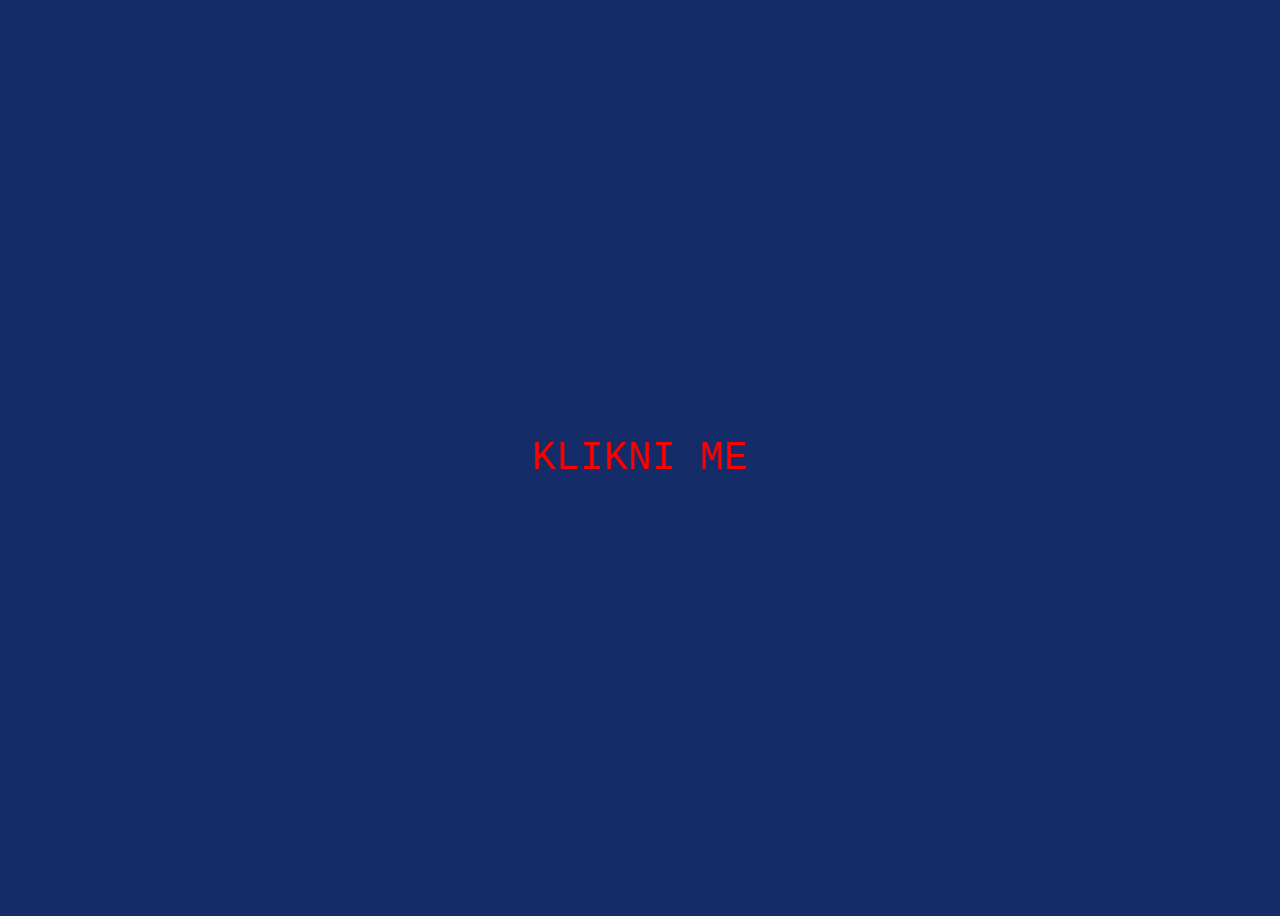
<file: index.html>
<!DOCTYPE html>
<html lang="en">

<head>
    <meta charset="UTF-8">
    <meta name="viewport" content="width=device-width, initial-scale=1.0">
    <title>Document</title>
    <style>
        body {
            display: flex;
            justify-content: center;
            align-items: center;
            height: 900px;
            font-family: 'Courier New', Courier, monospace;
        }
        
        body.red-bg {
            background: red;
        }
        
        a {
            font-size: 40px;
            display: block;
        }
        
        a {
            background-color: transparent;
            border: none;
            color: red;
            text-align: center;
            padding: 0 100px;
        }
    </style>
    <script>
        function changeBackground() {
            var body = document.getElementsByTagName('body')[0];
            var color = getRandomColor();

            body.setAttribute('style', 'background-color:' + color);
        }

        function getRandomColor() {
            var letters = '0123456789ABCDEF';
            var color = '#';
            for (var i = 0; i < 6; i++) {
                color += letters[Math.floor(Math.random() * 16)];
            }
            return color;

        }
        setInterval(function() {
            changeBackground();
        }, 1000);
    </script>
</head>

<body>
    <a onclick="changeBackground(), this.innerHTML = 'DANAS DA UCIS NEMOJ DA SE ZEZAS'">KLIKNI ME</a>
</body>

</html>
</file>
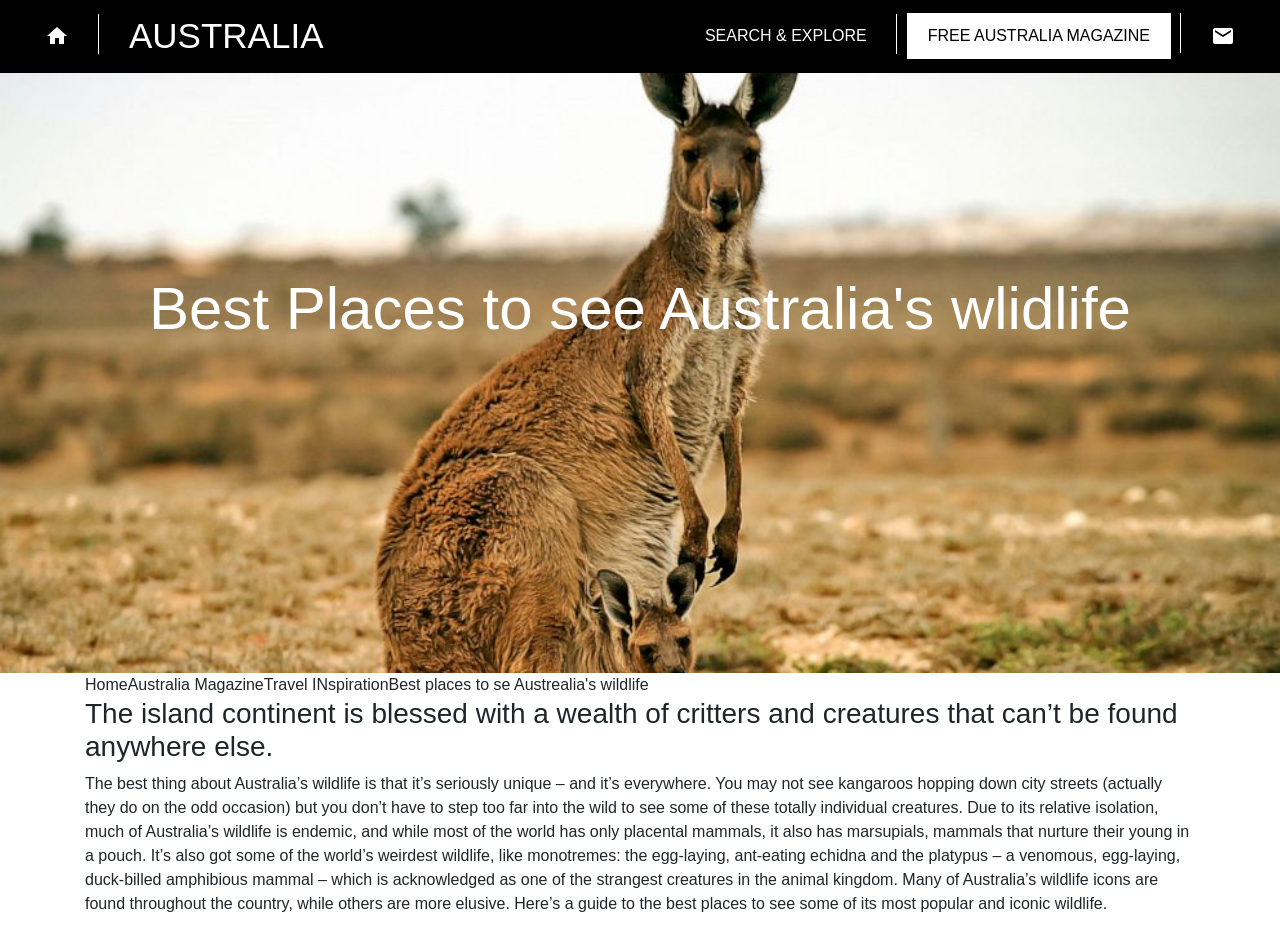
<file: firstcss.html>
<!DOCTYPE html>
<html lang="en">
<head>
    <meta charset="UTF-8">
    <meta name="viewport" content="width=device-width, initial-scale=1.0">
    <link rel="stylesheet" href="scss/stylesccs.css">
    <link rel="stylesheet" href="https://stackpath.bootstrapcdn.com/bootstrap/4.4.1/css/bootstrap.min.css" integrity="sha384-Vkoo8x4CGsO3+Hhxv8T/Q5PaXtkKtu6ug5TOeNV6gBiFeWPGFN9MuhOf23Q9Ifjh" crossorigin="anonymous">
    <script src="https://code.jquery.com/jquery-3.4.1.slim.min.js" integrity="sha384-J6qa4849blE2+poT4WnyKhv5vZF5SrPo0iEjwBvKU7imGFAV0wwj1yYfoRSJoZ+n" crossorigin="anonymous"></script>
    <script src="https://cdn.jsdelivr.net/npm/popper.js@1.16.0/dist/umd/popper.min.js" integrity="sha384-Q6E9RHvbIyZFJoft+2mJbHaEWldlvI9IOYy5n3zV9zzTtmI3UksdQRVvoxMfooAo" crossorigin="anonymous"></script>
    <script src="https://stackpath.bootstrapcdn.com/bootstrap/4.4.1/js/bootstrap.min.js" integrity="sha384-wfSDF2E50Y2D1uUdj0O3uMBJnjuUD4Ih7YwaYd1iqfktj0Uod8GCExl3Og8ifwB6" crossorigin="anonymous"></script>
    <link href="https://fonts.googleapis.com/icon?family=Material+Icons" rel="stylesheet">
    <title>Document</title>
</head>
<body>
    <section>
        <div class="container-fluid d-flex header align-items-center">
            <div class="flex-grow-0 line">
                <a class="material-icons">home</a>
            </div>
            <div class="flex-grow-1">
                <a id="logo">AUSTRALIA</a>
            </div>
            <div class="flex-grow-0 line">
                <ul>SEARCH & EXPLORE</ul>
            </div>
            <div class="flex-grow-0 line">
                <a id="block" href="secondpage.html">FREE AUSTRALIA MAGAZINE</a>
            </div>
            <div class="flex-grow-0">
                <a class="material-icons">mail</a>
            </div>
        </div>
    </section>
    <section class="main">
        <div>
            <h1>Best Places to see Australia's wlidlife</h1>
        </div>
    </section>
    <section class="main2">
        <div class="container">
            <div class="tab">
                <ul class="d-flex">
                    <li>Home</li>
                    <li>Australia Magazine</li>
                    <li>Travel INspiration</li>
                    <li>Best places to se Austrealia's wildlife</li>
                </ul>
                <div>
                    <h3>The island continent is blessed with a wealth of critters and creatures that can’t be found anywhere else.</h3>
                </div>
                <div class="text">
                    <p>The best thing about Australia’s wildlife is that it’s seriously unique – and it’s everywhere. You may not see kangaroos hopping down city streets (actually they do on the odd occasion) but you don’t have to step too far into the wild to see some of these totally individual creatures.

                        Due to its relative isolation, much of Australia’s wildlife is endemic, and while most of the world has only placental mammals, it also has marsupials, mammals that nurture their young in a pouch.
                        
                        It’s also got some of the world’s weirdest wildlife, like monotremes: the egg-laying, ant-eating echidna and the platypus – a venomous, egg-laying, duck-billed amphibious mammal – which is acknowledged as one of the strangest creatures in the animal kingdom.
                        
                        Many of Australia’s wildlife icons are found throughout the country, while others are more elusive. Here’s a guide to the best places to see some of its most popular and iconic wildlife.</p>
                </div>
            </div>
        </div>
    </section>
</body>
</html>
</file>
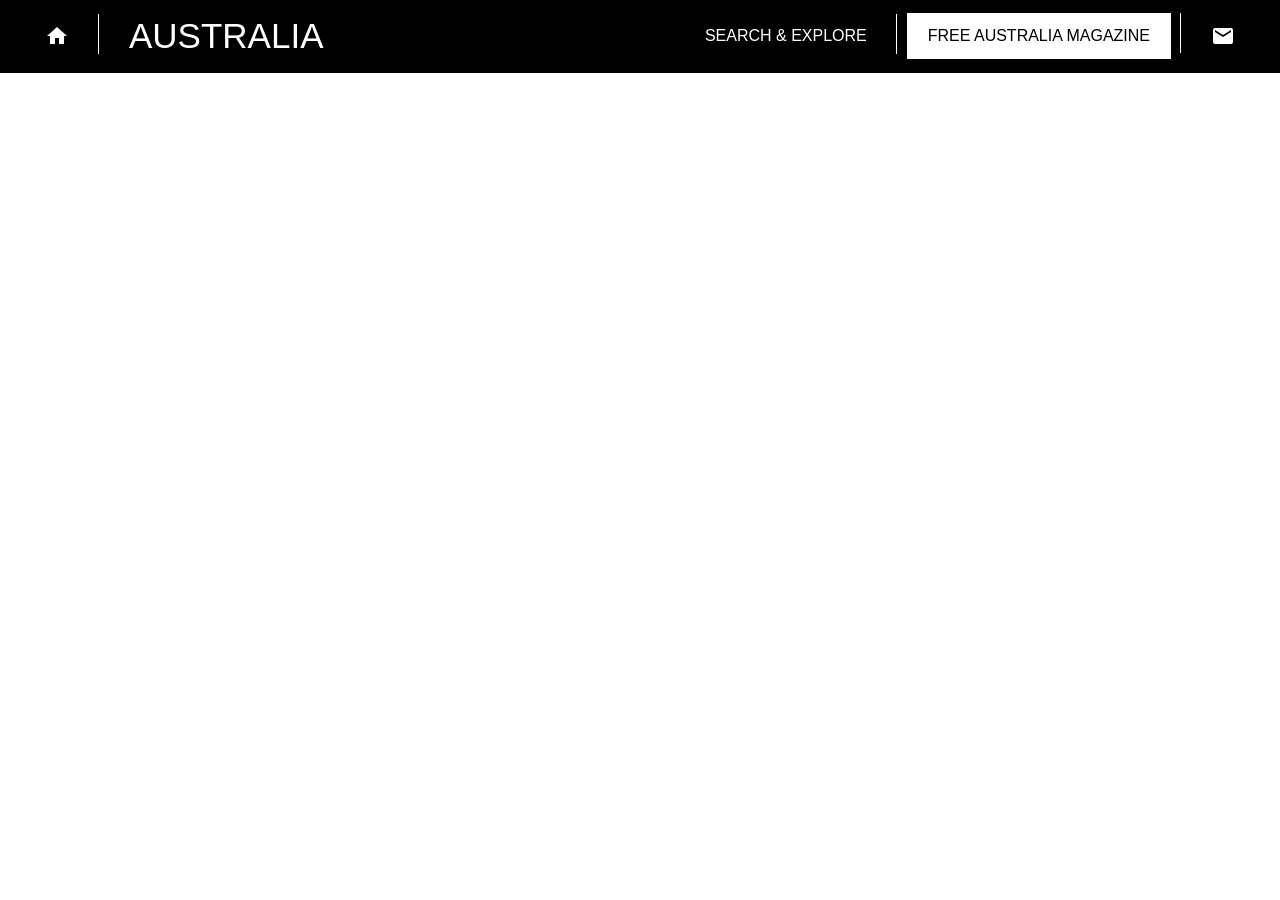
<file: secondpage.html>
<!DOCTYPE html>
<html lang="en">
<head>
    <meta charset="UTF-8">
    <meta name="viewport" content="width=device-width, initial-scale=1.0">
    <link rel="stylesheet" href="scss/stylesccs.css">
    <link rel="stylesheet" href="https://stackpath.bootstrapcdn.com/bootstrap/4.4.1/css/bootstrap.min.css" integrity="sha384-Vkoo8x4CGsO3+Hhxv8T/Q5PaXtkKtu6ug5TOeNV6gBiFeWPGFN9MuhOf23Q9Ifjh" crossorigin="anonymous">
    <script src="https://code.jquery.com/jquery-3.4.1.slim.min.js" integrity="sha384-J6qa4849blE2+poT4WnyKhv5vZF5SrPo0iEjwBvKU7imGFAV0wwj1yYfoRSJoZ+n" crossorigin="anonymous"></script>
    <script src="https://cdn.jsdelivr.net/npm/popper.js@1.16.0/dist/umd/popper.min.js" integrity="sha384-Q6E9RHvbIyZFJoft+2mJbHaEWldlvI9IOYy5n3zV9zzTtmI3UksdQRVvoxMfooAo" crossorigin="anonymous"></script>
    <script src="https://stackpath.bootstrapcdn.com/bootstrap/4.4.1/js/bootstrap.min.js" integrity="sha384-wfSDF2E50Y2D1uUdj0O3uMBJnjuUD4Ih7YwaYd1iqfktj0Uod8GCExl3Og8ifwB6" crossorigin="anonymous"></script>
    <link href="https://fonts.googleapis.com/icon?family=Material+Icons" rel="stylesheet">
    <title>Document</title>
</head>
<body>
    <section>
        <div class="container-fluid d-flex header align-items-center">
            <div class="flex-grow-0 line">
                <a class="material-icons">home</a>
            </div>
            <div class="flex-grow-1">
                <a id="logo">AUSTRALIA</a>
            </div>
            <div class="flex-grow-0 line">
                <ul>SEARCH & EXPLORE</ul>
            </div>
            <div class="flex-grow-0 line">
                <a id="block" href="secondpage.html">FREE AUSTRALIA MAGAZINE</a>
            </div>
            <div class="flex-grow-0">
                <a class="material-icons">mail</a>
            </div>
        </div>
    </section>
</body>
</html>
</file>
<file: scss/stylesccs.css>
ul {
  margin: 0 !important;
  padding: 0;
  list-style-type: none;
}

.header {
  background-color: black;
}

.header div {
  position: relative;
  padding: 0 10px;
}

.header a {
  color: white !important;
  display: block;
  padding: 10px 20px;
}

.header ul {
  color: white;
  padding: 10px 20px;
}

#logo {
  font-size: 35px !important;
  font-family: Tahoma, sans-serif;
}

#block {
  border: 1px solid white;
  color: black !important;
  background-color: white;
}

#block:hover {
  background-color: yellow;
  text-decoration: underline;
  -webkit-transition: 1s;
  transition: 1s;
  -webkit-transition-delay: 0.2s;
          transition-delay: 0.2s;
}

.line:after {
  content: ' ';
  width: 1px;
  height: 40px;
  background-color: white;
  display: -webkit-box;
  display: -ms-flexbox;
  display: flex;
  -webkit-box-align: center;
      -ms-flex-align: center;
          align-items: center;
  position: absolute;
  right: 0;
  top: 0;
}

.main {
  background-image: url("wall.jpg");
  background-size: cover;
  background-position: center;
  height: 600px;
}

.main h1 {
  display: -webkit-box;
  display: -ms-flexbox;
  display: flex;
  -webkit-box-align: center;
      -ms-flex-align: center;
          align-items: center;
  -webkit-box-pack: center;
      -ms-flex-pack: center;
          justify-content: center;
  padding: 200px 0;
  color: white;
  font-size: 60px;
}
/*# sourceMappingURL=stylesccs.css.map */
</file>
